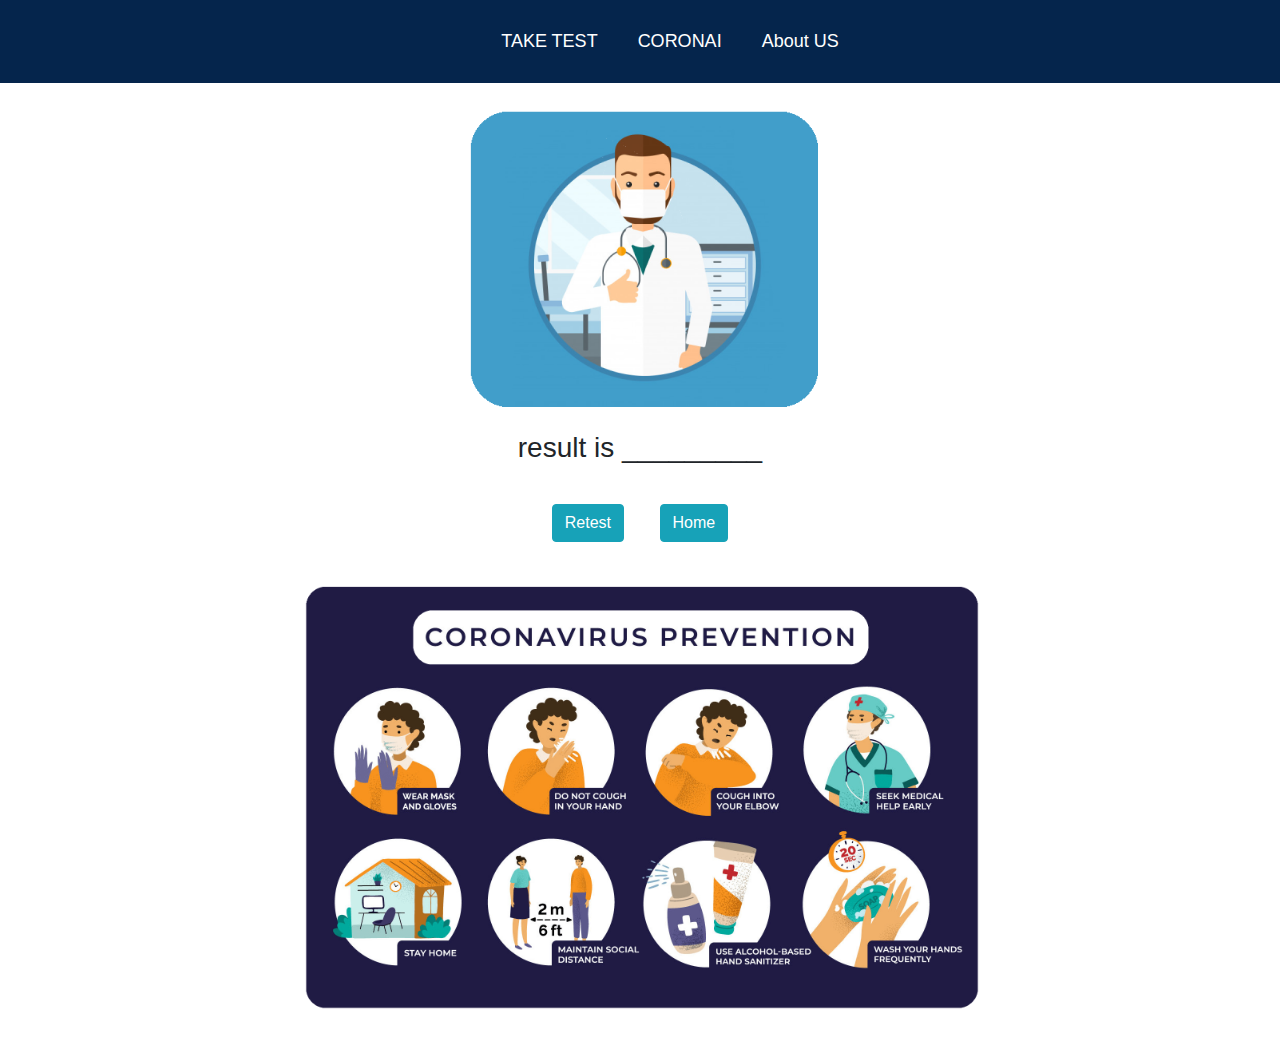
<file: CoronAIWebsite/testingResult.html>
<!DOCTYPE html>
<html lang="en">

<head>
    <!-- Required meta tags -->
    <meta charset="utf-8" />
    <meta name="viewport" content="width=device-width, initial-scale=1, shrink-to-fit=no" />

    <!-- Bootstrap CSS -->
    <link rel="stylesheet" href="https://stackpath.bootstrapcdn.com/bootstrap/4.4.1/css/bootstrap.min.css" integrity="sha384-Vkoo8x4CGsO3+Hhxv8T/Q5PaXtkKtu6ug5TOeNV6gBiFeWPGFN9MuhOf23Q9Ifjh" crossorigin="anonymous" />

    <title>Report</title>


    <style>

    </style>
</head>



<body>

    <body>
        <nav class="navbar navbar-expand-lg navbar-light" style="background-color: #05254c;">
            <a class="navbar-brand" href="#"></a>
            <button class="navbar-toggler" type="button" data-toggle="collapse" data-target="#navbarNav" aria-controls="navbarNav" aria-expanded="false" aria-label="Toggle navigation">
            <span class="navbar-toggler-icon"></span>
        </button>
            <div class="collapse navbar-collapse" id="navbarNav" style="margin-left:36%;">
                <ul class="navbar-nav">
                    <li class="nav-item active">

                    </li>
                    <li class="nav-item">
                        <a class="nav-link" href="taketest.php" style="color:white;font-size:
18px;padding: 20px;">TAKE TEST</a>
                    </li>
                    <li class="nav-item">
                        <a class="nav-link" href="index.html" style="color: white;font-size: 18px;padding: 20px">CORONAI</a>
                    </li>
                    <li class=" nav-item">
                        <a class="nav-link" href="about.html" style="color: white;font-size: 18px;padding: 20px">About US
                    </a>
                    </li>
                </ul>
            </div>
        </nav>
 <br>



        <!--image div  -->

        <div class="container" style="background-color: white;">
            <div class="container">

                <div class="row ">
                    <div class="col-md-2 "></div>
                    <div class="col-md-8 " style="background-color:white;">

        
                        <center>

                            <img src="" alt=" " id="testResult" height="50%" width="50%">

                            <br>
                            <br>
                            <h3>
                                <p>result is _________</p>
                            </h3>
                            <br>
                            

                            <a href="taketest.php"> <button type="submit " type="button " class="btn btn-info"> Retest</button> </a>&nbsp;&nbsp;&nbsp;&nbsp;&nbsp;&nbsp;
                            <a href="index.html"> <button type="submit " type="button " class="btn btn-info ">  Home</button></a><br><br>
                            <img src="./images/covidtestbelo.png" alt="" height="100%" width="100%"> </center>

                    </div>







                </div>



            </div>
            <div class="col-md-2"></div>

        </div>
        </div>


        </div>






        <!-- Optional JavaScript -->
        <!-- jQuery first, then Popper.js, then Bootstrap JS -->
        <script src="https://code.jquery.com/jquery-3.4.1.slim.min.js " integrity="sha384-J6qa4849blE2+poT4WnyKhv5vZF5SrPo0iEjwBvKU7imGFAV0wwj1yYfoRSJoZ+n " crossorigin="anonymous "></script>
        <script src="https://cdn.jsdelivr.net/npm/popper.js@1.16.0/dist/umd/popper.min.js " integrity="sha384-Q6E9RHvbIyZFJoft+2mJbHaEWldlvI9IOYy5n3zV9zzTtmI3UksdQRVvoxMfooAo " crossorigin="anonymous "></script>
        <script src="https://stackpath.bootstrapcdn.com/bootstrap/4.4.1/js/bootstrap.min.js " integrity="sha384-wfSDF2E50Y2D1uUdj0O3uMBJnjuUD4Ih7YwaYd1iqfktj0Uod8GCExl3Og8ifwB6 " crossorigin="anonymous "></script>
        <script src="js/result .js "></script>
    </body>

</html>
</file>
